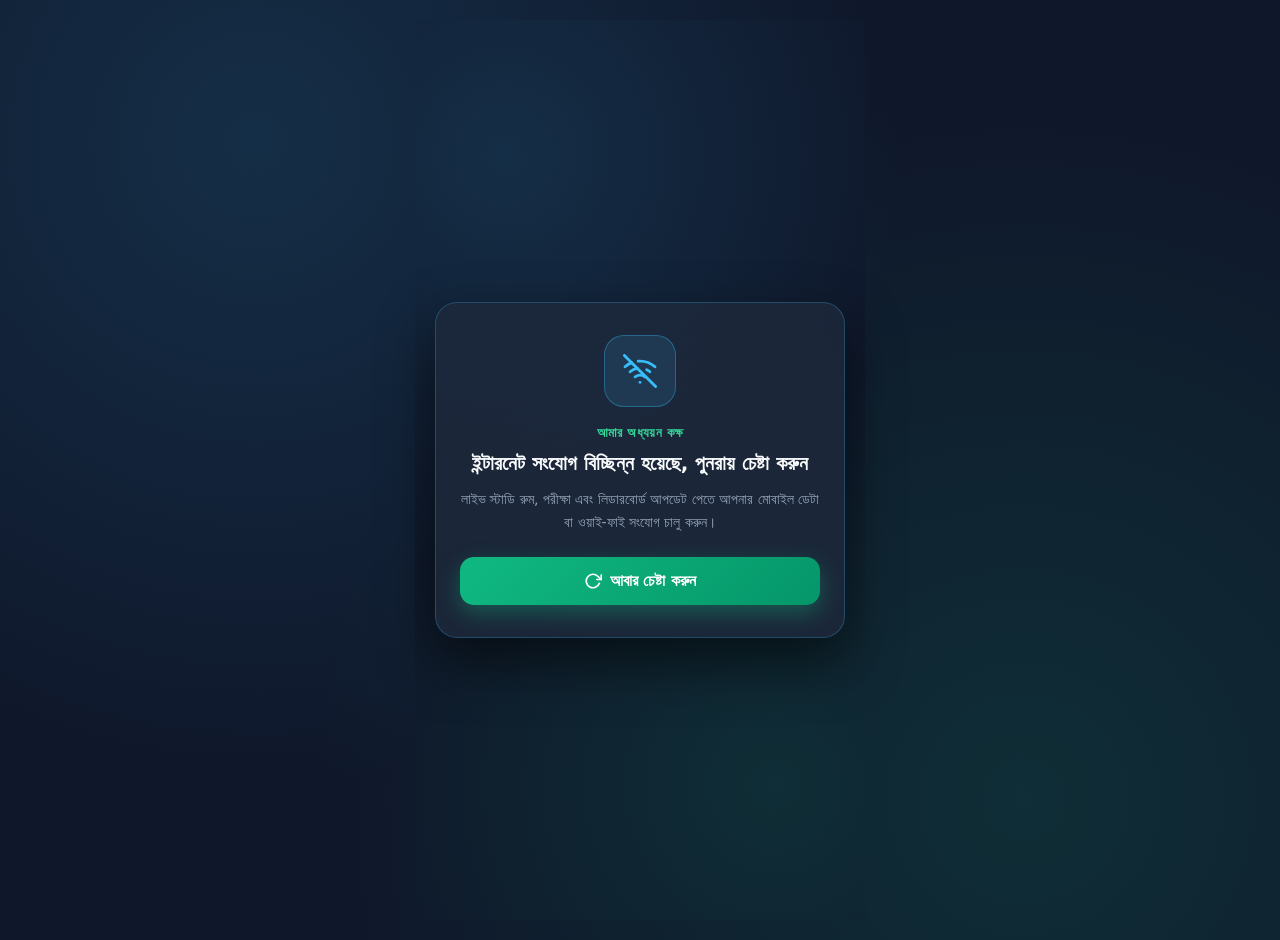
<file: My_Study_Room-v127/public/offline.html>
<!doctype html>
<html lang="bn">
<head>
  <meta charset="utf-8">
  <meta name="viewport" content="width=device-width, initial-scale=1, viewport-fit=cover">
  <meta name="theme-color" content="#0f172a">
  <title>সংযোগ বিচ্ছিন্ন — আমার অধ্যয়ন কক্ষ</title>
  <style>
    *, *::before, *::after { box-sizing: border-box; }
    html, body {
      margin: 0;
      padding: 0;
      min-height: 100vh;
      min-height: 100dvh;
      background: radial-gradient(circle at 20% 15%, rgba(56, 189, 248, 0.14), transparent 50%),
                  radial-gradient(circle at 80% 85%, rgba(16, 185, 129, 0.14), transparent 55%),
                  #0f172a;
      color: #f8fafc;
      font-family: "Hind Siliguri", "Noto Sans Bengali", system-ui, -apple-system, sans-serif;
      overscroll-behavior-y: none;
      -webkit-tap-highlight-color: transparent;
      user-select: none;
      -webkit-user-select: none;
      -webkit-touch-callout: none;
      display: grid;
      place-items: center;
      padding: 20px;
    }
    .offline-card {
      width: 100%;
      max-width: 410px;
      background: rgba(30, 41, 59, 0.85);
      border: 1.5px solid rgba(56, 189, 248, 0.25);
      border-radius: 22px;
      padding: 32px 24px;
      text-align: center;
      box-shadow: 0 24px 54px rgba(0, 0, 0, 0.55);
    }
    .offline-icon-wrap {
      width: 72px;
      height: 72px;
      margin: 0 auto 18px;
      border-radius: 20px;
      background: rgba(56, 189, 248, 0.12);
      border: 1.5px solid rgba(56, 189, 248, 0.35);
      display: grid;
      place-items: center;
      color: #38bdf8;
    }
    .offline-brand {
      font-size: 13px;
      font-weight: 700;
      color: #34d399;
      letter-spacing: 0.02em;
      margin-bottom: 8px;
    }
    h1 {
      margin: 0 0 10px;
      font-size: 20px;
      line-height: 1.45;
      font-weight: 700;
      color: #f8fafc;
    }
    p {
      margin: 0 0 24px;
      font-size: 14px;
      line-height: 1.6;
      color: #94a3b8;
    }
    .retry-btn {
      display: inline-flex;
      align-items: center;
      justify-content: center;
      gap: 8px;
      width: 100%;
      min-height: 48px;
      padding: 12px 20px;
      border: 0;
      border-radius: 14px;
      background: linear-gradient(135deg, #10b981 0%, #059669 100%);
      color: #ffffff;
      font: inherit;
      font-size: 15.5px;
      font-weight: 700;
      cursor: pointer;
      box-shadow: 0 8px 22px rgba(16, 185, 129, 0.35);
      transition: transform 0.15s ease, opacity 0.15s ease;
    }
    .retry-btn:active {
      transform: scale(0.98);
      opacity: 0.92;
    }
  </style>
</head>
<body>
  <main class="offline-card" role="main">
    <div class="offline-icon-wrap" aria-hidden="true">
      <svg viewBox="0 0 24 24" width="34" height="34" fill="none" stroke="currentColor" stroke-width="2" stroke-linecap="round" stroke-linejoin="round">
        <line x1="1" y1="1" x2="23" y2="23"></line>
        <path d="M16.72 11.06A10.94 10.94 0 0 1 19 12.55"></path>
        <path d="M5 12.55a10.94 10.94 0 0 1 5.17-2.39"></path>
        <path d="M10.71 5.05A16 16 0 0 1 22.58 9"></path>
        <path d="M1.42 9a15.91 15.91 0 0 1 4.7-2.88"></path>
        <path d="M8.53 16.11a6 6 0 0 1 6.95 0"></path>
        <line x1="12" y1="20" x2="12.01" y2="20"></line>
      </svg>
    </div>
    <div class="offline-brand">আমার অধ্যয়ন কক্ষ</div>
    <h1>ইন্টারনেট সংযোগ বিচ্ছিন্ন হয়েছে, পুনরায় চেষ্টা করুন</h1>
    <p>লাইভ স্টাডি রুম, পরীক্ষা এবং লিডারবোর্ড আপডেট পেতে আপনার মোবাইল ডেটা বা ওয়াই-ফাই সংযোগ চালু করুন।</p>
    <button type="button" class="retry-btn" id="retryBtn">
      <svg viewBox="0 0 24 24" width="18" height="18" fill="none" stroke="currentColor" stroke-width="2.2" stroke-linecap="round" stroke-linejoin="round" aria-hidden="true">
        <polyline points="23 4 23 10 17 10"></polyline>
        <path d="M20.49 15a9 9 0 1 1-2.12-9.36L23 10"></path>
      </svg>
      <span>আবার চেষ্টা করুন</span>
    </button>
  </main>
  <script>
    (function () {
      var btn = document.getElementById('retryBtn');
      function retryNow() {
        if (window.location.pathname.indexOf('offline.html') !== -1) {
          window.location.href = '/';
        } else {
          window.location.reload();
        }
      }
      if (btn) btn.addEventListener('click', retryNow);
      window.addEventListener('online', function () {
        setTimeout(retryNow, 300);
      });
    })();
  </script>
</body>
</html>
</file>
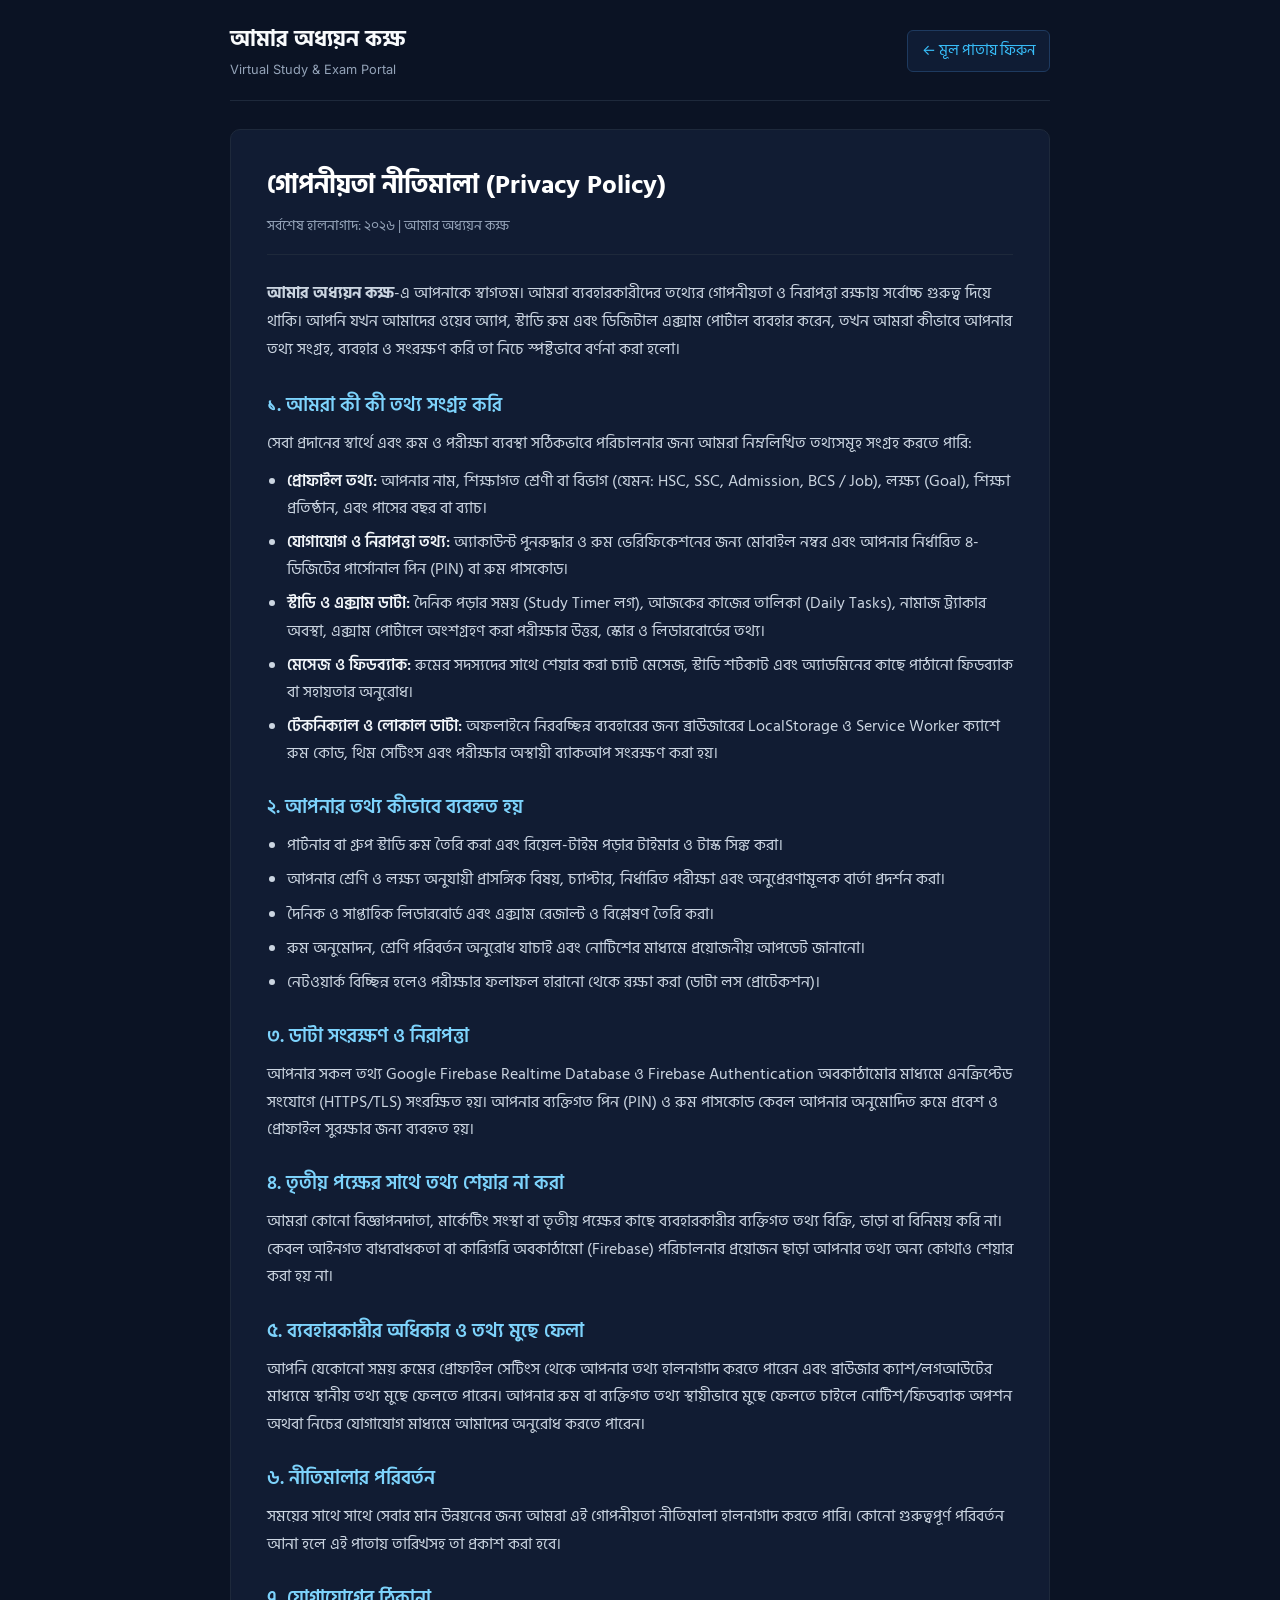
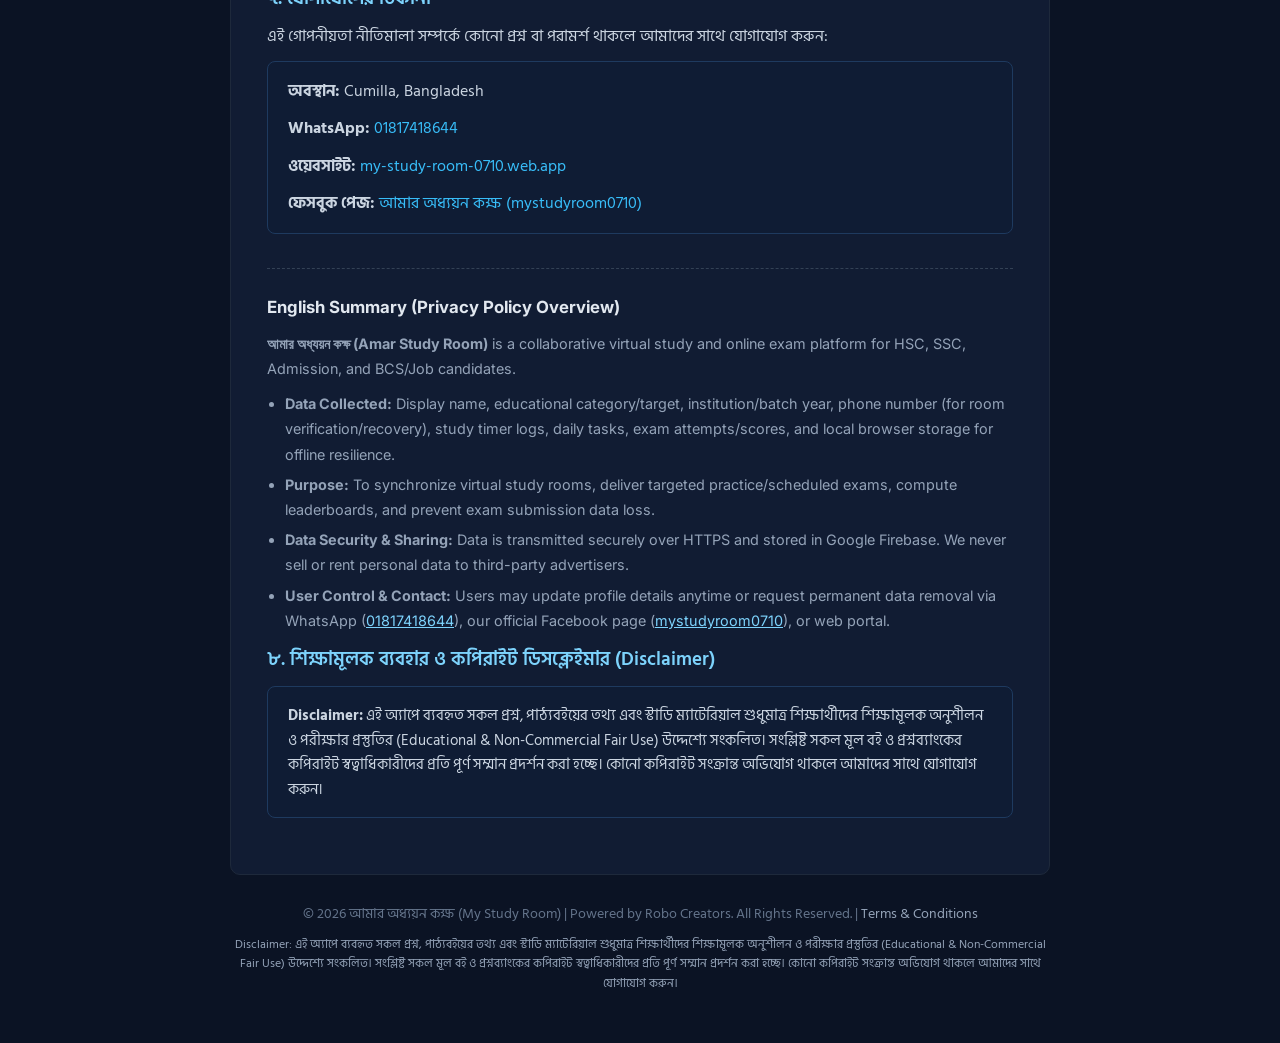
<file: My_Study_Room-v127/public/privacy.html>
<!DOCTYPE html>
<html lang="bn">
<head>
    <meta charset="UTF-8">
    <meta name="viewport" content="width=device-width, initial-scale=1.0">
    <title>গোপনীয়তা নীতিমালা (Privacy Policy) | আমার অধ্যয়ন কক্ষ</title>
    <link rel="icon" type="image/png" href="/img/login_logo.png">
    <link rel="preconnect" href="https://fonts.googleapis.com">
    <link rel="preconnect" href="https://fonts.gstatic.com" crossorigin>
    <link href="https://fonts.googleapis.com/css2?family=Hind+Siliguri:wght@400;500;600;700&family=Inter:wght@400;500;600&display=swap" rel="stylesheet">

    <style>
        * {
            margin: 0;
            padding: 0;
            box-sizing: border-box;
        }

        body {
            font-family: 'Hind Siliguri', 'Inter', sans-serif;
            background-color: #0b1324;
            color: #e2e8f0;
            line-height: 1.75;
            padding: 20px 16px 50px;
        }

        .wrapper {
            max-width: 820px;
            margin: 0 auto;
        }

        /* Header */
        .header {
            display: flex;
            justify-content: space-between;
            align-items: center;
            gap: 12px;
            flex-wrap: wrap;
            padding-bottom: 18px;
            margin-bottom: 28px;
            border-bottom: 1px solid #1e293b;
        }

        .site-title {
            font-size: 1.4rem;
            font-weight: 700;
            color: #f8fafc;
            text-decoration: none;
        }

        .site-subtitle {
            display: block;
            font-family: 'Inter', sans-serif;
            font-size: 0.8rem;
            font-weight: 400;
            color: #94a3b8;
        }

        .home-link {
            font-size: 0.92rem;
            color: #38bdf8;
            text-decoration: none;
            padding: 7px 14px;
            border: 1px solid #1e3a5f;
            border-radius: 6px;
            background-color: #0f1c34;
            transition: background-color 0.2s;
        }

        .home-link:hover {
            background-color: #162848;
        }

        /* Document Container */
        .doc-container {
            background-color: #111c33;
            border: 1px solid #1e293b;
            border-radius: 10px;
            padding: 32px 36px;
        }

        .doc-title {
            font-size: 1.65rem;
            font-weight: 700;
            color: #ffffff;
            margin-bottom: 6px;
        }

        .last-updated {
            font-size: 0.88rem;
            color: #94a3b8;
            margin-bottom: 24px;
            padding-bottom: 16px;
            border-bottom: 1px solid #1e293b;
        }

        .intro {
            font-size: 1rem;
            color: #cbd5e1;
            margin-bottom: 26px;
        }

        .section {
            margin-bottom: 24px;
        }

        .section h2 {
            font-size: 1.18rem;
            font-weight: 600;
            color: #7dd3fc;
            margin-bottom: 8px;
        }

        .section p {
            font-size: 0.98rem;
            color: #cbd5e1;
            margin-bottom: 10px;
        }

        .section ul {
            padding-left: 20px;
            color: #cbd5e1;
            font-size: 0.97rem;
        }

        .section ul li {
            margin-bottom: 7px;
        }

        .section ul li strong {
            color: #f1f5f9;
            font-weight: 600;
        }

        .contact-box {
            background-color: #0f1c34;
            border: 1px solid #1e3a5f;
            border-radius: 8px;
            padding: 16px 20px;
            margin-top: 10px;
        }

        .contact-box a {
            color: #38bdf8;
            text-decoration: none;
        }

        .contact-box a:hover {
            text-decoration: underline;
        }

        /* English Reference Note for Play Store */
        .en-section {
            margin-top: 34px;
            padding-top: 24px;
            border-top: 1px dashed #334155;
            font-family: 'Inter', sans-serif;
            font-size: 0.9rem;
            color: #94a3b8;
        }

        .en-section h3 {
            font-size: 1.05rem;
            color: #e2e8f0;
            margin-bottom: 8px;
        }

        .en-section p {
            margin-bottom: 10px;
        }

        .en-section ul {
            padding-left: 18px;
            margin-bottom: 10px;
        }

        .en-section ul li {
            margin-bottom: 5px;
        }

        .page-footer {
            margin-top: 28px;
            text-align: center;
            font-size: 0.85rem;
            color: #64748b;
        }

        @media (max-width: 600px) {
            .doc-container {
                padding: 22px 18px;
            }
            .doc-title {
                font-size: 1.38rem;
            }
        }
    </style>
</head>
<body>
    <div class="wrapper">
        <header class="header">
            <a href="/" class="site-title">
                আমার অধ্যয়ন কক্ষ
                <span class="site-subtitle">Virtual Study &amp; Exam Portal</span>
            </a>
            <a href="/" class="home-link">← মূল পাতায় ফিরুন</a>
        </header>

        <main class="doc-container">
            <h1 class="doc-title">গোপনীয়তা নীতিমালা (Privacy Policy)</h1>
            <div class="last-updated">সর্বশেষ হালনাগাদ: ২০২৬ | আমার অধ্যয়ন কক্ষ</div>

            <p class="intro">
                <strong>আমার অধ্যয়ন কক্ষ</strong>-এ আপনাকে স্বাগতম। আমরা ব্যবহারকারীদের তথ্যের গোপনীয়তা ও নিরাপত্তা রক্ষায় সর্বোচ্চ গুরুত্ব দিয়ে থাকি। আপনি যখন আমাদের ওয়েব অ্যাপ, স্টাডি রুম এবং ডিজিটাল এক্সাম পোর্টাল ব্যবহার করেন, তখন আমরা কীভাবে আপনার তথ্য সংগ্রহ, ব্যবহার ও সংরক্ষণ করি তা নিচে স্পষ্টভাবে বর্ণনা করা হলো।
            </p>

            <section class="section">
                <h2>১. আমরা কী কী তথ্য সংগ্রহ করি</h2>
                <p>সেবা প্রদানের স্বার্থে এবং রুম ও পরীক্ষা ব্যবস্থা সঠিকভাবে পরিচালনার জন্য আমরা নিম্নলিখিত তথ্যসমূহ সংগ্রহ করতে পারি:</p>
                <ul>
                    <li><strong>প্রোফাইল তথ্য:</strong> আপনার নাম, শিক্ষাগত শ্রেণী বা বিভাগ (যেমন: HSC, SSC, Admission, BCS / Job), লক্ষ্য (Goal), শিক্ষা প্রতিষ্ঠান, এবং পাসের বছর বা ব্যাচ।</li>
                    <li><strong>যোগাযোগ ও নিরাপত্তা তথ্য:</strong> অ্যাকাউন্ট পুনরুদ্ধার ও রুম ভেরিফিকেশনের জন্য মোবাইল নম্বর এবং আপনার নির্ধারিত ৪-ডিজিটের পার্সোনাল পিন (PIN) বা রুম পাসকোড।</li>
                    <li><strong>স্টাডি ও এক্সাম ডাটা:</strong> দৈনিক পড়ার সময় (Study Timer লগ), আজকের কাজের তালিকা (Daily Tasks), নামাজ ট্র্যাকার অবস্থা, এক্সাম পোর্টালে অংশগ্রহণ করা পরীক্ষার উত্তর, স্কোর ও লিডারবোর্ডের তথ্য।</li>
                    <li><strong>মেসেজ ও ফিডব্যাক:</strong> রুমের সদস্যদের সাথে শেয়ার করা চ্যাট মেসেজ, স্টাডি শর্টকাট এবং অ্যাডমিনের কাছে পাঠানো ফিডব্যাক বা সহায়তার অনুরোধ।</li>
                    <li><strong>টেকনিক্যাল ও লোকাল ডাটা:</strong> অফলাইনে নিরবচ্ছিন্ন ব্যবহারের জন্য ব্রাউজারের LocalStorage ও Service Worker ক্যাশে রুম কোড, থিম সেটিংস এবং পরীক্ষার অস্থায়ী ব্যাকআপ সংরক্ষণ করা হয়।</li>
                </ul>
            </section>

            <section class="section">
                <h2>২. আপনার তথ্য কীভাবে ব্যবহৃত হয়</h2>
                <ul>
                    <li>পার্টনার বা গ্রুপ স্টাডি রুম তৈরি করা এবং রিয়েল-টাইম পড়ার টাইমার ও টাস্ক সিঙ্ক করা।</li>
                    <li>আপনার শ্রেণি ও লক্ষ্য অনুযায়ী প্রাসঙ্গিক বিষয়, চ্যাপ্টার, নির্ধারিত পরীক্ষা এবং অনুপ্রেরণামূলক বার্তা প্রদর্শন করা।</li>
                    <li>দৈনিক ও সাপ্তাহিক লিডারবোর্ড এবং এক্সাম রেজাল্ট ও বিশ্লেষণ তৈরি করা।</li>
                    <li>রুম অনুমোদন, শ্রেণি পরিবর্তন অনুরোধ যাচাই এবং নোটিশের মাধ্যমে প্রয়োজনীয় আপডেট জানানো।</li>
                    <li>নেটওয়ার্ক বিচ্ছিন্ন হলেও পরীক্ষার ফলাফল হারানো থেকে রক্ষা করা (ডাটা লস প্রোটেকশন)।</li>
                </ul>
            </section>

            <section class="section">
                <h2>৩. ডাটা সংরক্ষণ ও নিরাপত্তা</h2>
                <p>
                    আপনার সকল তথ্য Google Firebase Realtime Database ও Firebase Authentication অবকাঠামোর মাধ্যমে এনক্রিপ্টেড সংযোগে (HTTPS/TLS) সংরক্ষিত হয়। আপনার ব্যক্তিগত পিন (PIN) ও রুম পাসকোড কেবল আপনার অনুমোদিত রুমে প্রবেশ ও প্রোফাইল সুরক্ষার জন্য ব্যবহৃত হয়।
                </p>
            </section>

            <section class="section">
                <h2>৪. তৃতীয় পক্ষের সাথে তথ্য শেয়ার না করা</h2>
                <p>
                    আমরা কোনো বিজ্ঞাপনদাতা, মার্কেটিং সংস্থা বা তৃতীয় পক্ষের কাছে ব্যবহারকারীর ব্যক্তিগত তথ্য বিক্রি, ভাড়া বা বিনিময় করি না। কেবল আইনগত বাধ্যবাধকতা বা কারিগরি অবকাঠামো (Firebase) পরিচালনার প্রয়োজন ছাড়া আপনার তথ্য অন্য কোথাও শেয়ার করা হয় না।
                </p>
            </section>

            <section class="section">
                <h2>৫. ব্যবহারকারীর অধিকার ও তথ্য মুছে ফেলা</h2>
                <p>
                    আপনি যেকোনো সময় রুমের প্রোফাইল সেটিংস থেকে আপনার তথ্য হালনাগাদ করতে পারেন এবং ব্রাউজার ক্যাশ/লগআউটের মাধ্যমে স্থানীয় তথ্য মুছে ফেলতে পারেন। আপনার রুম বা ব্যক্তিগত তথ্য স্থায়ীভাবে মুছে ফেলতে চাইলে নোটিশ/ফিডব্যাক অপশন অথবা নিচের যোগাযোগ মাধ্যমে আমাদের অনুরোধ করতে পারেন।
                </p>
            </section>

            <section class="section">
                <h2>৬. নীতিমালার পরিবর্তন</h2>
                <p>
                    সময়ের সাথে সাথে সেবার মান উন্নয়নের জন্য আমরা এই গোপনীয়তা নীতিমালা হালনাগাদ করতে পারি। কোনো গুরুত্বপূর্ণ পরিবর্তন আনা হলে এই পাতায় তারিখসহ তা প্রকাশ করা হবে।
                </p>
            </section>

            <section class="section">
                <h2>৭. যোগাযোগের ঠিকানা</h2>
                <p>এই গোপনীয়তা নীতিমালা সম্পর্কে কোনো প্রশ্ন বা পরামর্শ থাকলে আমাদের সাথে যোগাযোগ করুন:</p>
                <div class="contact-box">
                    <p><strong>অবস্থান:</strong> Cumilla, Bangladesh</p>
                    <p><strong>WhatsApp:</strong> <a href="https://wa.me/8801817418644" target="_blank" rel="noopener noreferrer">01817418644</a></p>
                    <p><strong>ওয়েবসাইট:</strong> <a href="https://my-study-room-0710.web.app/" target="_blank" rel="noopener noreferrer">my-study-room-0710.web.app</a></p>
                    <p style="margin-bottom:0"><strong>ফেসবুক পেজ:</strong> <a href="https://www.facebook.com/mystudyroom0710" target="_blank" rel="noopener noreferrer">আমার অধ্যয়ন কক্ষ (mystudyroom0710)</a></p>
                </div>
            </section>

            <section class="en-section">
                <h3>English Summary (Privacy Policy Overview)</h3>
                <p>
                    <strong>আমার অধ্যয়ন কক্ষ (Amar Study Room)</strong> is a collaborative virtual study and online exam platform for HSC, SSC, Admission, and BCS/Job candidates.
                </p>
                <ul>
                    <li><strong>Data Collected:</strong> Display name, educational category/target, institution/batch year, phone number (for room verification/recovery), study timer logs, daily tasks, exam attempts/scores, and local browser storage for offline resilience.</li>
                    <li><strong>Purpose:</strong> To synchronize virtual study rooms, deliver targeted practice/scheduled exams, compute leaderboards, and prevent exam submission data loss.</li>
                    <li><strong>Data Security &amp; Sharing:</strong> Data is transmitted securely over HTTPS and stored in Google Firebase. We never sell or rent personal data to third-party advertisers.</li>
                    <li><strong>User Control &amp; Contact:</strong> Users may update profile details anytime or request permanent data removal via WhatsApp (<a href="https://wa.me/8801817418644" target="_blank" rel="noopener noreferrer" style="color:#7dd3fc">01817418644</a>), our official Facebook page (<a href="https://www.facebook.com/mystudyroom0710" target="_blank" rel="noopener noreferrer" style="color:#7dd3fc">mystudyroom0710</a>), or web portal.</li>
                </ul>
            </section>
            <section class="section">
                <h2>৮. শিক্ষামূলক ব্যবহার ও কপিরাইট ডিসক্লেইমার (Disclaimer)</h2>
                <div class="contact-box">
                    <p style="margin-bottom:0;font-size:0.93rem;line-height:1.65">
                        <strong>Disclaimer:</strong> এই অ্যাপে ব্যবহৃত সকল প্রশ্ন, পাঠ্যবইয়ের তথ্য এবং স্টাডি ম্যাটেরিয়াল শুধুমাত্র শিক্ষার্থীদের শিক্ষামূলক অনুশীলন ও পরীক্ষার প্রস্তুতির (Educational &amp; Non-Commercial Fair Use) উদ্দেশ্যে সংকলিত। সংশ্লিষ্ট সকল মূল বই ও প্রশ্নব্যাংকের কপিরাইট স্বত্বাধিকারীদের প্রতি পূর্ণ সম্মান প্রদর্শন করা হচ্ছে। কোনো কপিরাইট সংক্রান্ত অভিযোগ থাকলে আমাদের সাথে যোগাযোগ করুন।
                    </p>
                </div>
            </section>
        </main>

        <footer class="page-footer">
            <div>© 2026 <a href="/" style="color:inherit;text-decoration:none">আমার অধ্যয়ন কক্ষ (My Study Room)</a> | Powered by Robo Creators. All Rights Reserved. | <a href="/terms.html" style="color:#94a3b8;text-decoration:none">Terms &amp; Conditions</a></div>
            <p style="margin-top:8px;font-size:0.78rem;line-height:1.55;color:#94a3b8">
                Disclaimer: এই অ্যাপে ব্যবহৃত সকল প্রশ্ন, পাঠ্যবইয়ের তথ্য এবং স্টাডি ম্যাটেরিয়াল শুধুমাত্র শিক্ষার্থীদের শিক্ষামূলক অনুশীলন ও পরীক্ষার প্রস্তুতির (Educational &amp; Non-Commercial Fair Use) উদ্দেশ্যে সংকলিত। সংশ্লিষ্ট সকল মূল বই ও প্রশ্নব্যাংকের কপিরাইট স্বত্বাধিকারীদের প্রতি পূর্ণ সম্মান প্রদর্শন করা হচ্ছে। কোনো কপিরাইট সংক্রান্ত অভিযোগ থাকলে আমাদের সাথে যোগাযোগ করুন।
            </p>
        </footer>
    </div>
</body>
</html>
</file>
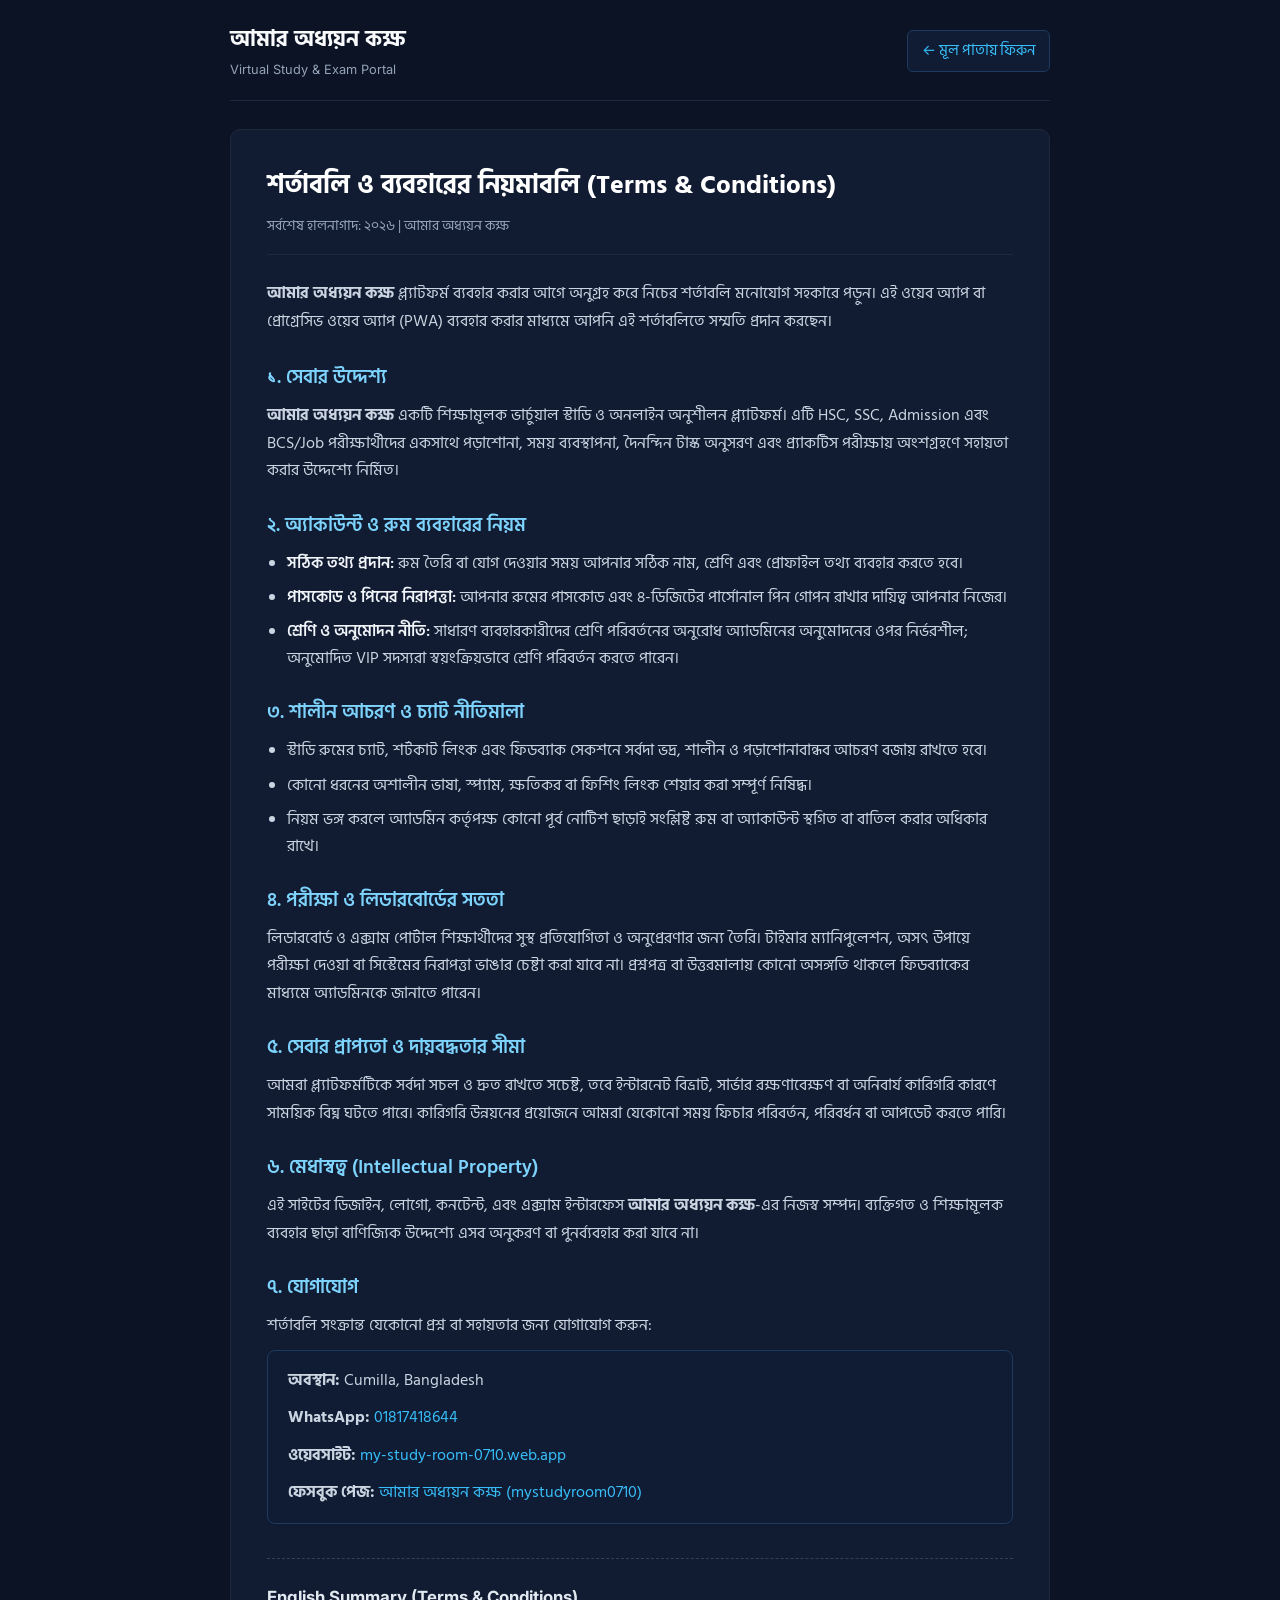
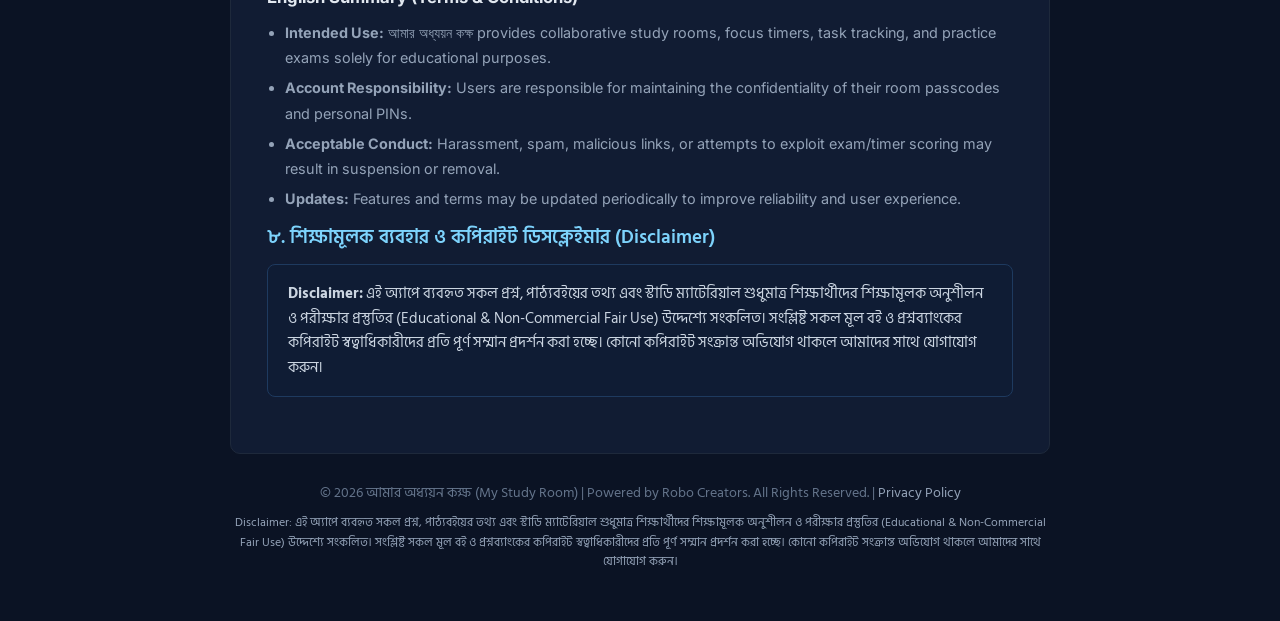
<file: My_Study_Room-v127/public/terms.html>
<!DOCTYPE html>
<html lang="bn">
<head>
    <meta charset="UTF-8">
    <meta name="viewport" content="width=device-width, initial-scale=1.0">
    <title>শর্তাবলি ও ব্যবহারের নিয়মাবলি (Terms &amp; Conditions) | আমার অধ্যয়ন কক্ষ</title>
    <link rel="icon" type="image/png" href="/img/login_logo.png">
    <link rel="preconnect" href="https://fonts.googleapis.com">
    <link rel="preconnect" href="https://fonts.gstatic.com" crossorigin>
    <link href="https://fonts.googleapis.com/css2?family=Hind+Siliguri:wght@400;500;600;700&family=Inter:wght@400;500;600&display=swap" rel="stylesheet">

    <style>
        * {
            margin: 0;
            padding: 0;
            box-sizing: border-box;
        }

        body {
            font-family: 'Hind Siliguri', 'Inter', sans-serif;
            background-color: #0b1324;
            color: #e2e8f0;
            line-height: 1.75;
            padding: 20px 16px 50px;
        }

        .wrapper {
            max-width: 820px;
            margin: 0 auto;
        }

        .header {
            display: flex;
            justify-content: space-between;
            align-items: center;
            gap: 12px;
            flex-wrap: wrap;
            padding-bottom: 18px;
            margin-bottom: 28px;
            border-bottom: 1px solid #1e293b;
        }

        .site-title {
            font-size: 1.4rem;
            font-weight: 700;
            color: #f8fafc;
            text-decoration: none;
        }

        .site-subtitle {
            display: block;
            font-family: 'Inter', sans-serif;
            font-size: 0.8rem;
            font-weight: 400;
            color: #94a3b8;
        }

        .home-link {
            font-size: 0.92rem;
            color: #38bdf8;
            text-decoration: none;
            padding: 7px 14px;
            border: 1px solid #1e3a5f;
            border-radius: 6px;
            background-color: #0f1c34;
            transition: background-color 0.2s;
        }

        .home-link:hover {
            background-color: #162848;
        }

        .doc-container {
            background-color: #111c33;
            border: 1px solid #1e293b;
            border-radius: 10px;
            padding: 32px 36px;
        }

        .doc-title {
            font-size: 1.65rem;
            font-weight: 700;
            color: #ffffff;
            margin-bottom: 6px;
        }

        .last-updated {
            font-size: 0.88rem;
            color: #94a3b8;
            margin-bottom: 24px;
            padding-bottom: 16px;
            border-bottom: 1px solid #1e293b;
        }

        .intro {
            font-size: 1rem;
            color: #cbd5e1;
            margin-bottom: 26px;
        }

        .section {
            margin-bottom: 24px;
        }

        .section h2 {
            font-size: 1.18rem;
            font-weight: 600;
            color: #7dd3fc;
            margin-bottom: 8px;
        }

        .section p {
            font-size: 0.98rem;
            color: #cbd5e1;
            margin-bottom: 10px;
        }

        .section ul {
            padding-left: 20px;
            color: #cbd5e1;
            font-size: 0.97rem;
        }

        .section ul li {
            margin-bottom: 7px;
        }

        .section ul li strong {
            color: #f1f5f9;
            font-weight: 600;
        }

        .contact-box {
            background-color: #0f1c34;
            border: 1px solid #1e3a5f;
            border-radius: 8px;
            padding: 16px 20px;
            margin-top: 10px;
        }

        .contact-box a {
            color: #38bdf8;
            text-decoration: none;
        }

        .contact-box a:hover {
            text-decoration: underline;
        }

        .en-section {
            margin-top: 34px;
            padding-top: 24px;
            border-top: 1px dashed #334155;
            font-family: 'Inter', sans-serif;
            font-size: 0.9rem;
            color: #94a3b8;
        }

        .en-section h3 {
            font-size: 1.05rem;
            color: #e2e8f0;
            margin-bottom: 8px;
        }

        .en-section ul {
            padding-left: 18px;
            margin-bottom: 10px;
        }

        .en-section ul li {
            margin-bottom: 5px;
        }

        .page-footer {
            margin-top: 28px;
            text-align: center;
            font-size: 0.85rem;
            color: #64748b;
        }

        @media (max-width: 600px) {
            .doc-container {
                padding: 22px 18px;
            }
            .doc-title {
                font-size: 1.38rem;
            }
        }
    </style>
</head>
<body>
    <div class="wrapper">
        <header class="header">
            <a href="/" class="site-title">
                আমার অধ্যয়ন কক্ষ
                <span class="site-subtitle">Virtual Study &amp; Exam Portal</span>
            </a>
            <a href="/" class="home-link">← মূল পাতায় ফিরুন</a>
        </header>

        <main class="doc-container">
            <h1 class="doc-title">শর্তাবলি ও ব্যবহারের নিয়মাবলি (Terms &amp; Conditions)</h1>
            <div class="last-updated">সর্বশেষ হালনাগাদ: ২০২৬ | আমার অধ্যয়ন কক্ষ</div>

            <p class="intro">
                <strong>আমার অধ্যয়ন কক্ষ</strong> প্ল্যাটফর্ম ব্যবহার করার আগে অনুগ্রহ করে নিচের শর্তাবলি মনোযোগ সহকারে পড়ুন। এই ওয়েব অ্যাপ বা প্রোগ্রেসিভ ওয়েব অ্যাপ (PWA) ব্যবহার করার মাধ্যমে আপনি এই শর্তাবলিতে সম্মতি প্রদান করছেন।
            </p>

            <section class="section">
                <h2>১. সেবার উদ্দেশ্য</h2>
                <p>
                    <strong>আমার অধ্যয়ন কক্ষ</strong> একটি শিক্ষামূলক ভার্চুয়াল স্টাডি ও অনলাইন অনুশীলন প্ল্যাটফর্ম। এটি HSC, SSC, Admission এবং BCS/Job পরীক্ষার্থীদের একসাথে পড়াশোনা, সময় ব্যবস্থাপনা, দৈনন্দিন টাস্ক অনুসরণ এবং প্র্যাকটিস পরীক্ষায় অংশগ্রহণে সহায়তা করার উদ্দেশ্যে নির্মিত।
                </p>
            </section>

            <section class="section">
                <h2>২. অ্যাকাউন্ট ও রুম ব্যবহারের নিয়ম</h2>
                <ul>
                    <li><strong>সঠিক তথ্য প্রদান:</strong> রুম তৈরি বা যোগ দেওয়ার সময় আপনার সঠিক নাম, শ্রেণি এবং প্রোফাইল তথ্য ব্যবহার করতে হবে।</li>
                    <li><strong>পাসকোড ও পিনের নিরাপত্তা:</strong> আপনার রুমের পাসকোড এবং ৪-ডিজিটের পার্সোনাল পিন গোপন রাখার দায়িত্ব আপনার নিজের।</li>
                    <li><strong>শ্রেণি ও অনুমোদন নীতি:</strong> সাধারণ ব্যবহারকারীদের শ্রেণি পরিবর্তনের অনুরোধ অ্যাডমিনের অনুমোদনের ওপর নির্ভরশীল; অনুমোদিত VIP সদস্যরা স্বয়ংক্রিয়ভাবে শ্রেণি পরিবর্তন করতে পারেন।</li>
                </ul>
            </section>

            <section class="section">
                <h2>৩. শালীন আচরণ ও চ্যাট নীতিমালা</h2>
                <ul>
                    <li>স্টাডি রুমের চ্যাট, শর্টকাট লিংক এবং ফিডব্যাক সেকশনে সর্বদা ভদ্র, শালীন ও পড়াশোনাবান্ধব আচরণ বজায় রাখতে হবে।</li>
                    <li>কোনো ধরনের অশালীন ভাষা, স্প্যাম, ক্ষতিকর বা ফিশিং লিংক শেয়ার করা সম্পূর্ণ নিষিদ্ধ।</li>
                    <li>নিয়ম ভঙ্গ করলে অ্যাডমিন কর্তৃপক্ষ কোনো পূর্ব নোটিশ ছাড়াই সংশ্লিষ্ট রুম বা অ্যাকাউন্ট স্থগিত বা বাতিল করার অধিকার রাখে।</li>
                </ul>
            </section>

            <section class="section">
                <h2>৪. পরীক্ষা ও লিডারবোর্ডের সততা</h2>
                <p>
                    লিডারবোর্ড ও এক্সাম পোর্টাল শিক্ষার্থীদের সুস্থ প্রতিযোগিতা ও অনুপ্রেরণার জন্য তৈরি। টাইমার ম্যানিপুলেশন, অসৎ উপায়ে পরীক্ষা দেওয়া বা সিস্টেমের নিরাপত্তা ভাঙার চেষ্টা করা যাবে না। প্রশ্নপত্র বা উত্তরমালায় কোনো অসঙ্গতি থাকলে ফিডব্যাকের মাধ্যমে অ্যাডমিনকে জানাতে পারেন।
                </p>
            </section>

            <section class="section">
                <h2>৫. সেবার প্রাপ্যতা ও দায়বদ্ধতার সীমা</h2>
                <p>
                    আমরা প্ল্যাটফর্মটিকে সর্বদা সচল ও দ্রুত রাখতে সচেষ্ট, তবে ইন্টারনেট বিভ্রাট, সার্ভার রক্ষণাবেক্ষণ বা অনিবার্য কারিগরি কারণে সাময়িক বিঘ্ন ঘটতে পারে। কারিগরি উন্নয়নের প্রয়োজনে আমরা যেকোনো সময় ফিচার পরিবর্তন, পরিবর্ধন বা আপডেট করতে পারি।
                </p>
            </section>

            <section class="section">
                <h2>৬. মেধাস্বত্ব (Intellectual Property)</h2>
                <p>
                    এই সাইটের ডিজাইন, লোগো, কনটেন্ট, এবং এক্সাম ইন্টারফেস <strong>আমার অধ্যয়ন কক্ষ</strong>-এর নিজস্ব সম্পদ। ব্যক্তিগত ও শিক্ষামূলক ব্যবহার ছাড়া বাণিজ্যিক উদ্দেশ্যে এসব অনুকরণ বা পুনর্ব্যবহার করা যাবে না।
                </p>
            </section>

            <section class="section">
                <h2>৭. যোগাযোগ</h2>
                <p>শর্তাবলি সংক্রান্ত যেকোনো প্রশ্ন বা সহায়তার জন্য যোগাযোগ করুন:</p>
                <div class="contact-box">
                    <p><strong>অবস্থান:</strong> Cumilla, Bangladesh</p>
                    <p><strong>WhatsApp:</strong> <a href="https://wa.me/8801817418644" target="_blank" rel="noopener noreferrer">01817418644</a></p>
                    <p><strong>ওয়েবসাইট:</strong> <a href="https://my-study-room-0710.web.app/" target="_blank" rel="noopener noreferrer">my-study-room-0710.web.app</a></p>
                    <p style="margin-bottom:0"><strong>ফেসবুক পেজ:</strong> <a href="https://www.facebook.com/mystudyroom0710" target="_blank" rel="noopener noreferrer">আমার অধ্যয়ন কক্ষ (mystudyroom0710)</a></p>
                </div>
            </section>

            <section class="en-section">
                <h3>English Summary (Terms &amp; Conditions)</h3>
                <ul>
                    <li><strong>Intended Use:</strong> আমার অধ্যয়ন কক্ষ provides collaborative study rooms, focus timers, task tracking, and practice exams solely for educational purposes.</li>
                    <li><strong>Account Responsibility:</strong> Users are responsible for maintaining the confidentiality of their room passcodes and personal PINs.</li>
                    <li><strong>Acceptable Conduct:</strong> Harassment, spam, malicious links, or attempts to exploit exam/timer scoring may result in suspension or removal.</li>
                    <li><strong>Updates:</strong> Features and terms may be updated periodically to improve reliability and user experience.</li>
                </ul>
            </section>
            <section class="section">
                <h2>৮. শিক্ষামূলক ব্যবহার ও কপিরাইট ডিসক্লেইমার (Disclaimer)</h2>
                <div class="contact-box">
                    <p style="margin-bottom:0;font-size:0.93rem;line-height:1.65">
                        <strong>Disclaimer:</strong> এই অ্যাপে ব্যবহৃত সকল প্রশ্ন, পাঠ্যবইয়ের তথ্য এবং স্টাডি ম্যাটেরিয়াল শুধুমাত্র শিক্ষার্থীদের শিক্ষামূলক অনুশীলন ও পরীক্ষার প্রস্তুতির (Educational &amp; Non-Commercial Fair Use) উদ্দেশ্যে সংকলিত। সংশ্লিষ্ট সকল মূল বই ও প্রশ্নব্যাংকের কপিরাইট স্বত্বাধিকারীদের প্রতি পূর্ণ সম্মান প্রদর্শন করা হচ্ছে। কোনো কপিরাইট সংক্রান্ত অভিযোগ থাকলে আমাদের সাথে যোগাযোগ করুন।
                    </p>
                </div>
            </section>
        </main>

        <footer class="page-footer">
            <div>© 2026 <a href="/" style="color:inherit;text-decoration:none">আমার অধ্যয়ন কক্ষ (My Study Room)</a> | Powered by Robo Creators. All Rights Reserved. | <a href="/privacy.html" style="color:#94a3b8;text-decoration:none">Privacy Policy</a></div>
            <p style="margin-top:8px;font-size:0.78rem;line-height:1.55;color:#94a3b8">
                Disclaimer: এই অ্যাপে ব্যবহৃত সকল প্রশ্ন, পাঠ্যবইয়ের তথ্য এবং স্টাডি ম্যাটেরিয়াল শুধুমাত্র শিক্ষার্থীদের শিক্ষামূলক অনুশীলন ও পরীক্ষার প্রস্তুতির (Educational &amp; Non-Commercial Fair Use) উদ্দেশ্যে সংকলিত। সংশ্লিষ্ট সকল মূল বই ও প্রশ্নব্যাংকের কপিরাইট স্বত্বাধিকারীদের প্রতি পূর্ণ সম্মান প্রদর্শন করা হচ্ছে। কোনো কপিরাইট সংক্রান্ত অভিযোগ থাকলে আমাদের সাথে যোগাযোগ করুন।
            </p>
        </footer>
    </div>
</body>
</html>
</file>
